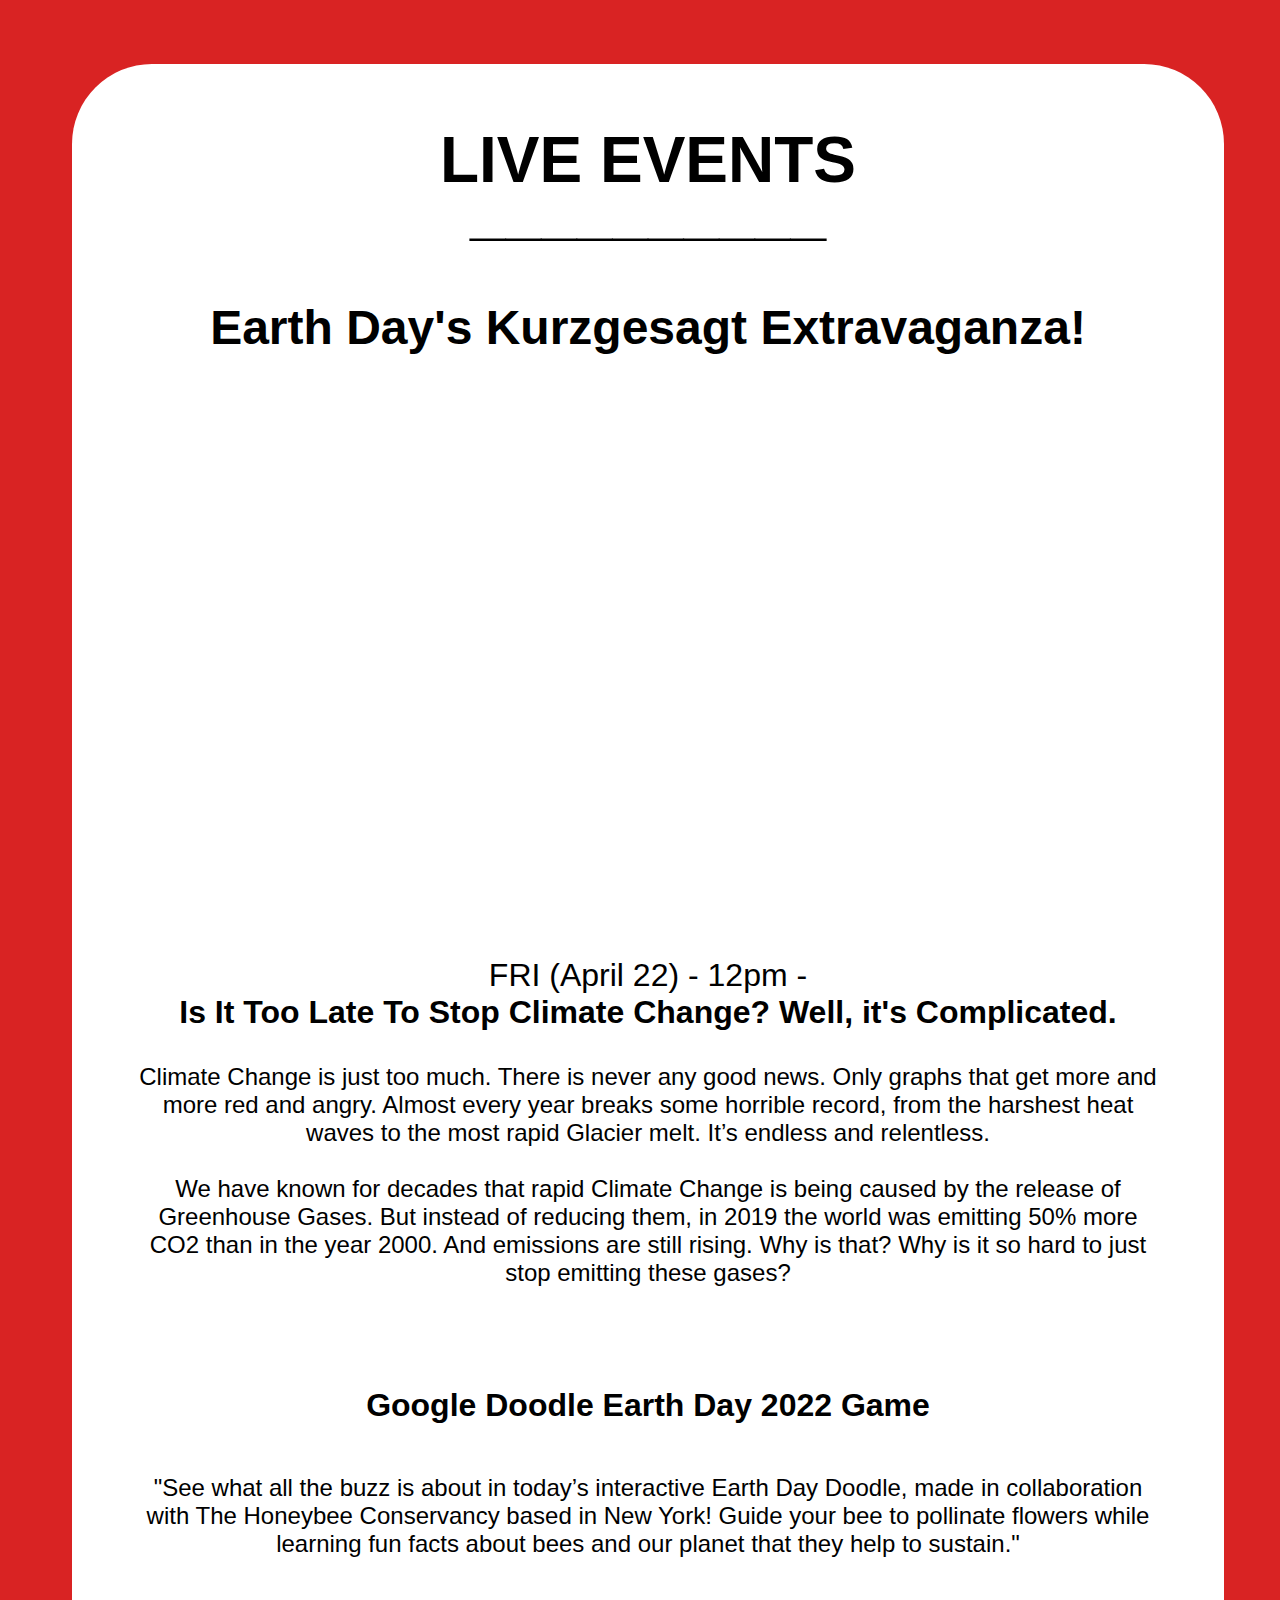
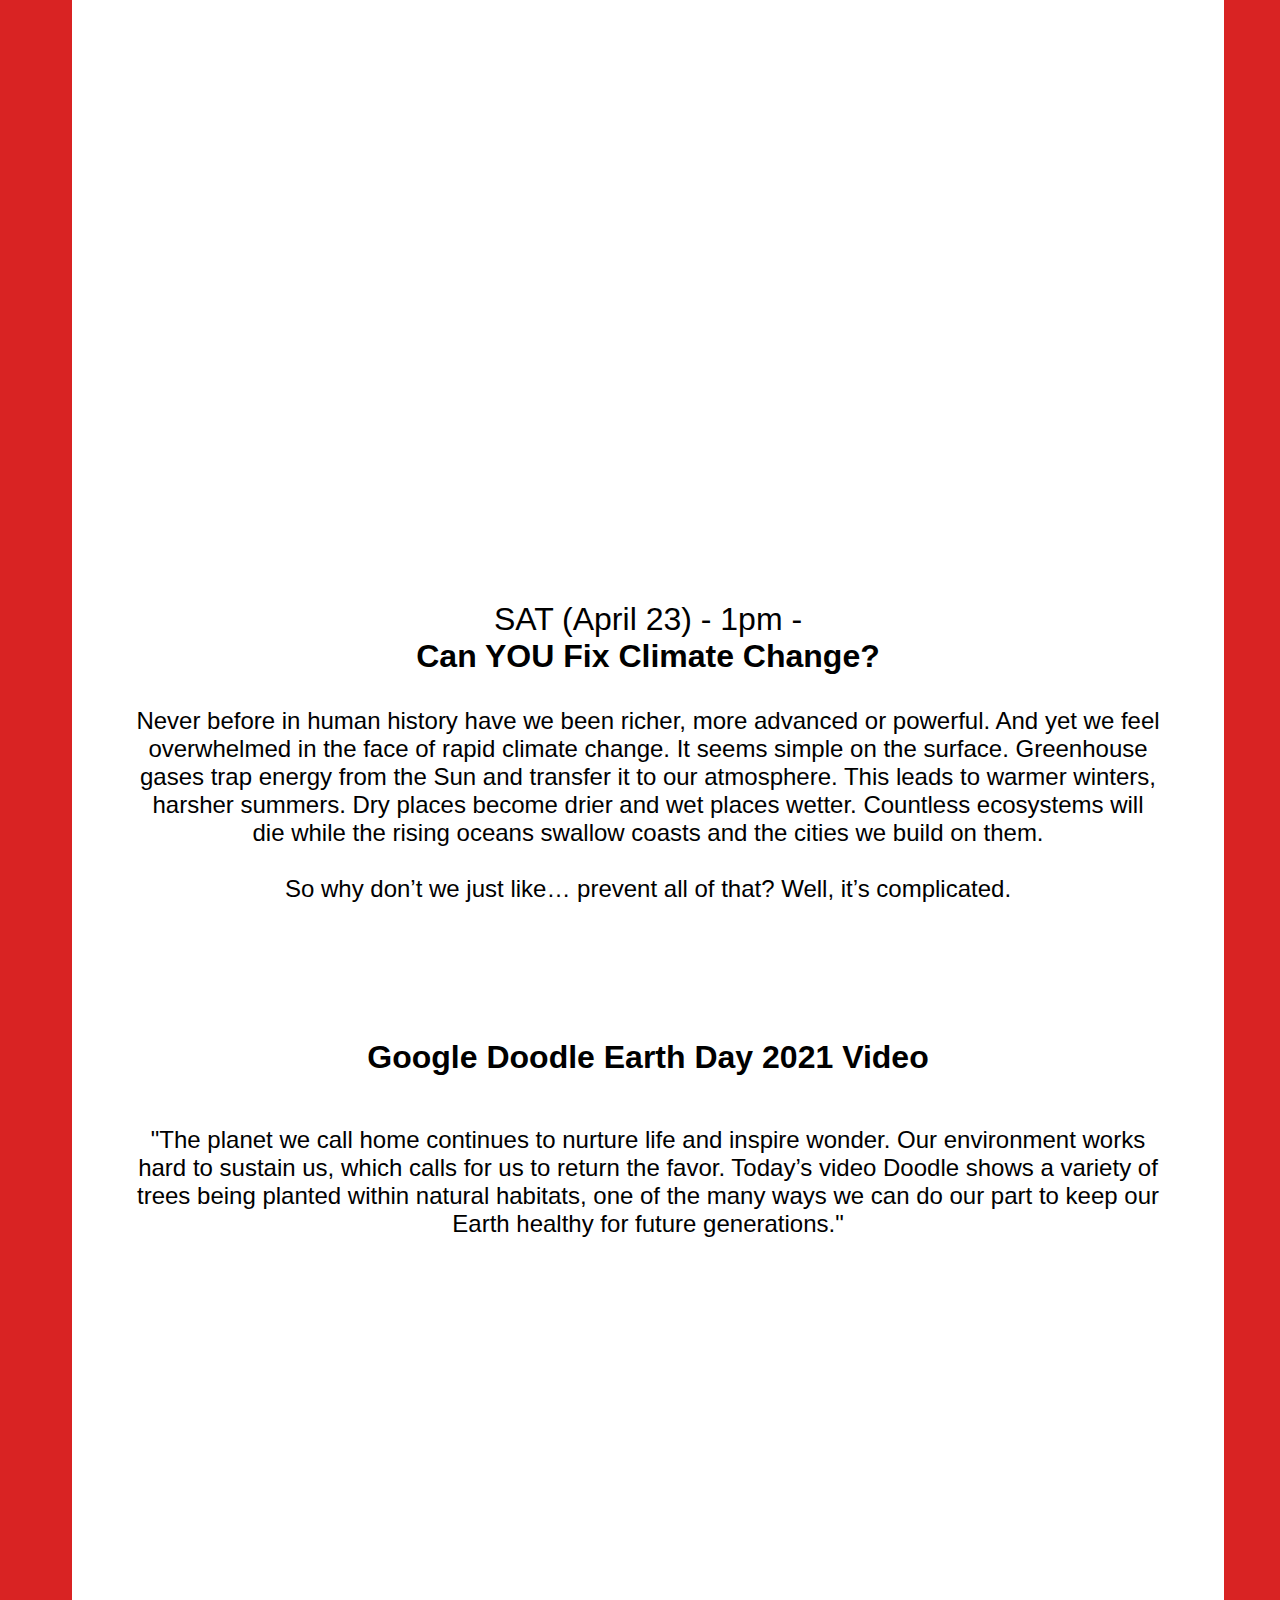
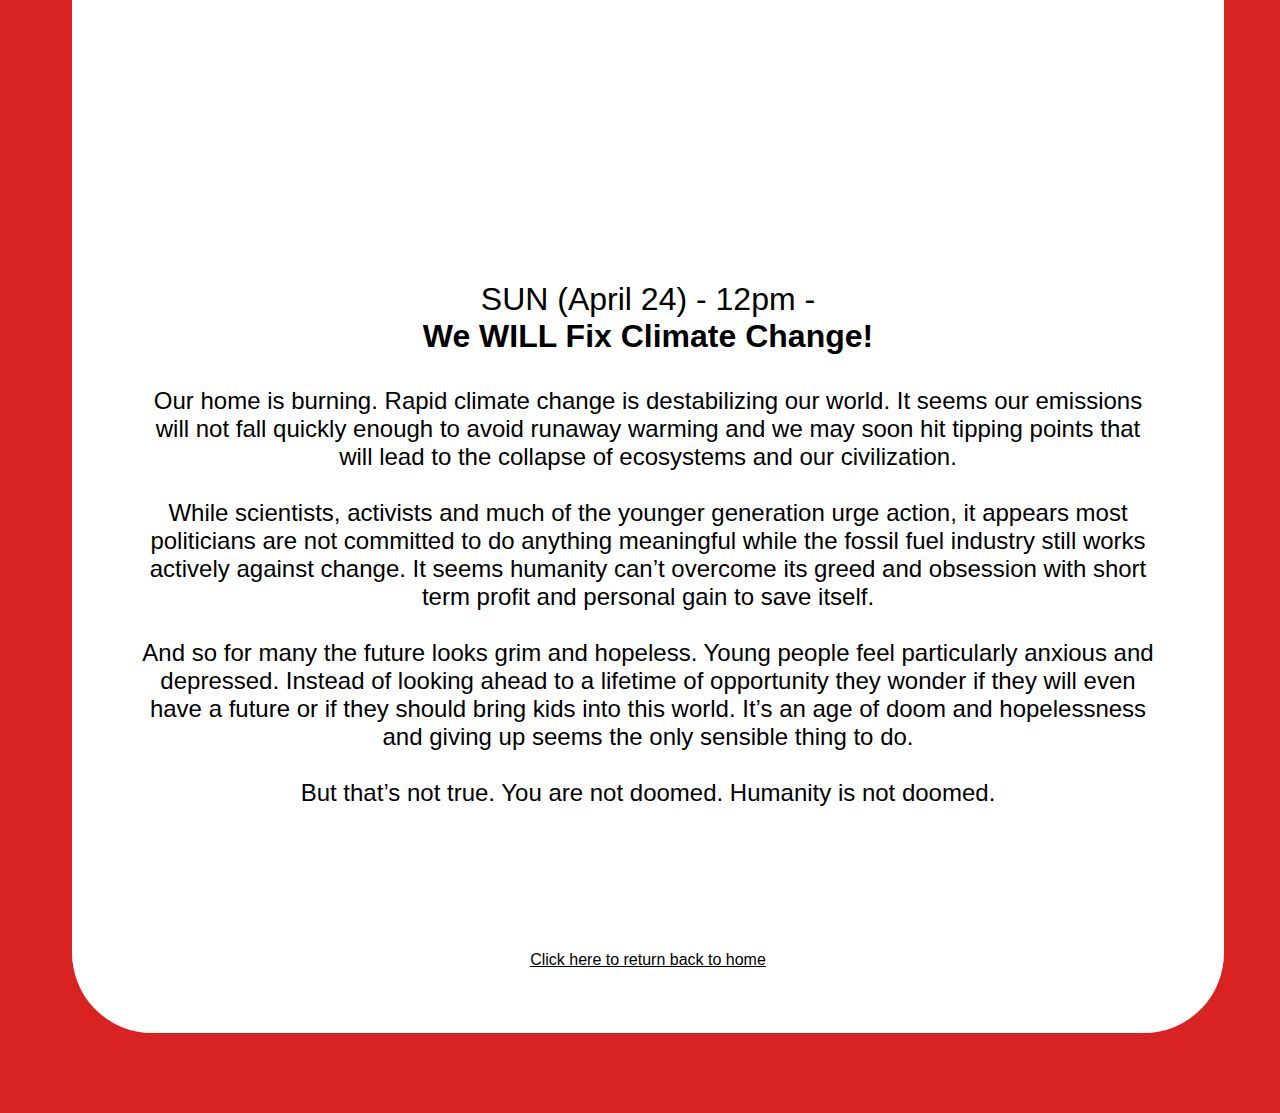
<file: pages/live/Index.html>
<!DOCTYPE html>
<html lang="en">
<head>
	<meta charset="UTF-8">
	<title>Live Events</title>
	<link href="css/style.css" rel="stylesheet">
	<link href="../../img/test/apple-touch-icon.png" rel="apple-touch-icon" sizes="180x180">
	<link href="../../img/test/favicon-32x32.png" rel="icon" sizes="32x32" type="image/png">
	<link href="../../img/test/favicon-16x16.png" rel="icon" sizes="16x16" type="image/png">
	<link href="../../img/test/site.webmanifest" rel="manifest">
	<link href="../../img/test/apple-touch-icon.png" rel="apple-touch-icon" sizes="180x180">
	<link href="../../img/test/favicon-32x32.png" rel="icon" sizes="32x32" type="image/png">
	<link href="../../img/test/favicon-16x16.png" rel="icon" sizes="16x16" type="image/png">
	<link href="../../img/test/site.webmanifest" rel="manifest">
</head>
<body>
	<div>
		<h1>LIVE EVENTS<br></h1>
		<h4>__________</h4>
		<h2>Earth Day's Kurzgesagt Extravaganza!</h2><!-- iframe? -->
		<div class="twitch">
			<div class="twitch-video">
				<iframe allowfullscreen="true" frameborder="0" height="100%" scrolling="no" src="https://player.twitch.tv/?channel=kurzgesagt_official&parent=philna.sh&autoplay=false" width="100%"></iframe>
			</div>
			<div class="twitch-chat">
				<iframe frameborder="0" height="100%" scrolling="no" src="https://www.twitch.tv/embed/kurzgesagt_official/chat?parent=philna.sh" width="100%"></iframe>
			</div>
		</div>
		<p>FRI (April 22) - 12pm -<br>
		<b>Is It Too Late To Stop Climate Change? Well, it's Complicated.</b> <!-- <div class="o-video">
  <iframe href="https://www.youtube.com/watch?v=wbR-5mHI6bo&list=PLFs4vir_WsTxontcYm5ctqp89cNBJKNrs&index=11" allowfullscreen></iframe>
</div> -->
		 <!-- In case you missed - <br>https://www.youtube.com/watch?v=wbR-5mHI6bo&list=PLFs4vir_WsTxontcYm5ctqp89cNBJKNrs&index=11<br> --></p>
		<h5>Climate Change is just too much. There is never any good news. Only graphs that get more and more red and angry. Almost every year breaks some horrible record, from the harshest heat waves to the most rapid Glacier melt. It’s endless and relentless.<br>
		<br>
		We have known for decades that rapid Climate Change is being caused by the release of Greenhouse Gases. But instead of reducing them, in 2019 the world was emitting 50% more CO2 than in the year 2000. And emissions are still rising. Why is that? Why is it so hard to just stop emitting these gases?<br>
		<br></h5>
		<p><b>Google Doodle Earth Day 2022 Game</b></p><br>
		<h5>"See what all the buzz is about in today’s interactive Earth Day Doodle, made in collaboration with The Honeybee Conservancy based in New York! Guide your bee to pollinate flowers while learning fun facts about bees and our planet that they help to sustain."</h5>
		<div class="twitch">
			<div class="twitch-video">
				<iframe allowfullscreen="true" frameborder="0" height="100%" scrolling="no" src="https://www.google.com/doodles/earth-day-2020" width="100%"></iframe>
			</div>
		</div>
		<p>SAT (April 23) - 1pm -<br>
		<b>Can YOU Fix Climate Change?</b><br>
		<!-- In case you missed - <br>https://www.youtube.com/watch?v=yiw6_JakZFc<br> --></p>
		<h5>Never before in human history have we been richer, more advanced or powerful. And yet we feel overwhelmed in the face of rapid climate change. It seems simple on the surface. Greenhouse gases trap energy from the Sun and transfer it to our atmosphere. This leads to warmer winters, harsher summers. Dry places become drier and wet places wetter. Countless ecosystems will die while the rising oceans swallow coasts and the cities we build on them.<br>
		<br>
		So why don’t we just like… prevent all of that? Well, it’s complicated.</h5>
		<p></p>
		<p><b>Google Doodle Earth Day 2021 Video</b></p><br>
		<h5>"The planet we call home continues to nurture life and inspire wonder. Our environment works hard to sustain us, which calls for us to return the favor. Today’s video Doodle shows a variety of trees being planted within natural habitats, one of the many ways we can do our part to keep our Earth healthy for future generations."</h5>
		<div class="twitch">
			<div class="twitch-video">
				<iframe allowfullscreen="true" frameborder="0" height="100%" scrolling="no" src="https://www.google.com/doodles/earth-day-2021" width="190%"></iframe>
			</div>
		</div>
		<p>SUN (April 24) - 12pm -<br>
		<b>We WILL Fix Climate Change!</b><br></p>
		<h5>Our home is burning. Rapid climate change is destabilizing our world. It seems our emissions will not fall quickly enough to avoid runaway warming and we may soon hit tipping points that will lead to the collapse of ecosystems and our civilization.<br>
		<br>
		While scientists, activists and much of the younger generation urge action, it appears most politicians are not committed to do anything meaningful while the fossil fuel industry still works actively against change. It seems humanity can’t overcome its greed and obsession with short term profit and personal gain to save itself.<br>
		<br>
		And so for many the future looks grim and hopeless. Young people feel particularly anxious and depressed. Instead of looking ahead to a lifetime of opportunity they wonder if they will even have a future or if they should bring kids into this world. It’s an age of doom and hopelessness and giving up seems the only sensible thing to do.<br>
		<br>
		But that’s not true. You are not doomed. Humanity is not doomed.</h5><!-- In case you missed - <br>https://www.youtube.com/watch?v=LxgMdjyw8uw<br> -->
		<p></p><!-- <img src="../../img/ASSETS/naked and afriad/300ppi/1coral.png">
            <h3>"  <i>KELP</i>&nbsp; the coral and the climate! "</h3> -->
		<a href="../../Index.html" id="return">Click here to return back to home</a>
	</div>
	<div id="buffer"></div>
</body>
</html>
</file>
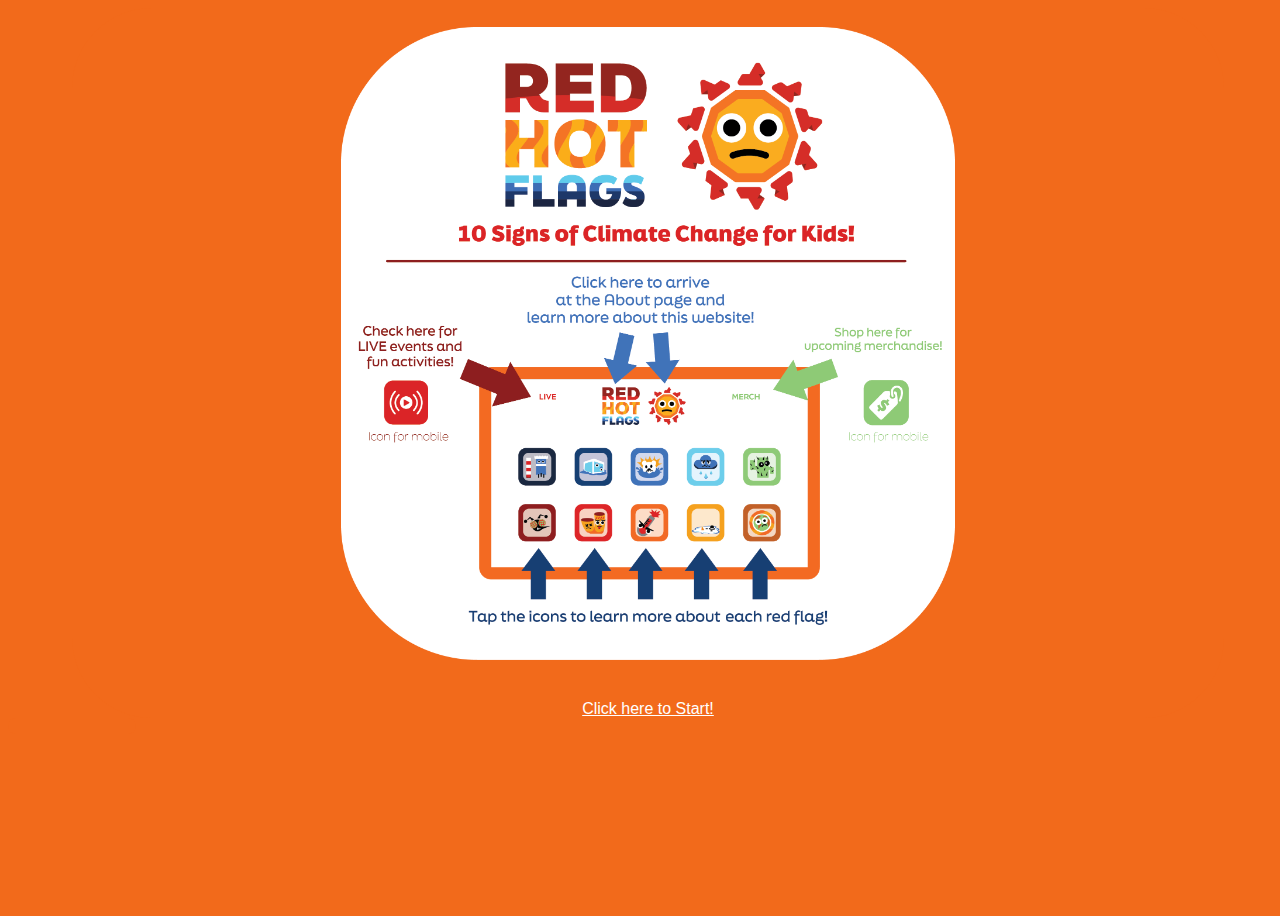
<file: pages/splash/Index.html>
<!DOCTYPE html>
<html lang="en">
<head>
	<meta charset="UTF-8">
	<title>Splash</title>
	<link href="../splash/css/style.css" rel="stylesheet">
	<link href="../../img/test/apple-touch-icon.png" rel="apple-touch-icon" sizes="180x180">
	<link href="../../img/test/favicon-32x32.png" rel="icon" sizes="32x32" type="image/png">
	<link href="../../img/test/favicon-16x16.png" rel="icon" sizes="16x16" type="image/png">
	<link href="../../img/test/site.webmanifest" rel="manifest">
	<meta content="width=device-width,intial-scale=1.0" name="viewport">
</head>
<body>
	<div>
		<img src="../../img/1splash2.png"> <a href="../../Index.html" id="return">Click here to Start!</a>
	</div>
	<div id="buffer"></div>
</body>
</html>
</file>
<file: pages/live/css/style.css>
body {
	height: 100vh;
	width: 100%;
	background-color: #D92323;
}
div {
	width: 80%;
	height: fit-content;
	padding: 5%;
	margin: 5%;
	background-color: white;
	border-radius: 5em;
	display: flex;
	flex-direction: column;
}
h1 {
	font-family: "finalsix", sans-serif;
	font-weight: 900;
	font-style: normal;
	color: black;
	font-size: 400%;
	text-align: center;
	margin-top: 0%;
	/* text-decoration: underline; */
	line-height: 100%;
	margin-bottom: .25em;
}
h4 {
	font-family: "finalsix", sans-serif;
	font-weight: 900;
	font-style: normal;
	color: black;
	font-size: 400%;
	text-align: center;
	margin-top: 0%;
	/* text-decoration: underline; */
	line-height: 10%;
}
h2 {
	font-family: "finalsix", sans-serif;
	font-weight: 700;
	font-style: normal;
	color: black;
	font-size: 300%;
	text-align: center;
	margin: 0%;
}
p {
	font-family: "finalsix", sans-serif;
	font-weight: 500;
	font-style: normal;
	color: black;
	font-size: 200%;
	text-align: center;
}
h3 {
	font-family: "finalsix", sans-serif;
	font-weight: 300;
	font-style: normal;
	color: black;
	font-size: 150%;
	text-align: center;
}
img {
	width: 15em;
	height: auto;
	transition: ease-in-out;
	transition-duration: .2s;
	align-self: center;
	margin-top: 2em;
}
#return {
	font-size: 100%;
	margin-top: 2.5em;
	margin-bottom: 0%;
	text-align: center;
	font-family: "finalsix", sans-serif;
	font-weight: 300;
	font-style: normal;
	color: black;
}
#buffer {
	height: 1em;
	width: 10%;
	background-color: #D92323;
	margin: 0%;
	padding: 0%;
}
h5 {
	font-family: "finalsix", sans-serif;
	font-weight: 500;
	font-style: normal;
	color: black;
	font-size: 150%;
	text-align: center;
	margin-top: 0%;
}
@media screen and (max-width:750px) {
	h1 {
		margin-top: .75em;
	}
	h2 {
		font-size: 200%;
	}
	p {
		font-size: 120%;
	}
}
.twitch {
	margin-bottom: 0%;
	margin-top: 0%;
}
.twitch .twitch-video {
	padding-top: 56.25%;
	position: relative;
	height: 0;
}
.twitch .twitch-video iframe {
	position: absolute;
	width: 100%;
	height: 100%;
	top: 0;
}
.twitch .twitch-chat {
	height: 25em;
}
.twitch .twitch-chat iframe {
	width: 100%;
	height: 100%;
}
@media screen and (min-width: 850px) {
	.twitch {
		position: relative;
	}
	.twitch .twitch-video {
		width: 75%;
		padding-top: 42.1875%;
	}
	.twitch .twitch-chat {
		width: 25%;
		height: auto;
		position: absolute;
		top: 0;
		right: 0;
		bottom: 0;
	}
}
.o-video {
	width: 100%;
	height: 0;
	position: relative;
	padding-top: 56.25%;
	/* 9 / 16 * 100 */
	margin-bottom: 0%;
	background-color: transparent;
}
iframe {
	width: 80%;
	height: 80%;
	position: absolute;
	top: 0;
	left: 0;
	border: 0;
	margin-bottom: 0%;
}
</file>
<file: pages/splash/css/style.css>
body {
	height: 100vh;
	width: 100%;
	background-color: #F26A1B;
}
div {
	width: 80%;
	height: fit-content;
	padding: 1.5% 5% 0% 5%;
	margin: 0% 5% 0% 5%;
	background-color: #F26A1B;
	border-radius: 5em;
	display: flex;
	flex-direction: column;
}
h1 {
	font-family: "finalsix", sans-serif;
	font-weight: 900;
	font-style: normal;
	color: white;
	font-size: 400%;
	text-align: center;
	margin-top: 0%;
	/* text-decoration: underline; */
	line-height: 100%;
	margin-bottom: .25em;
}
h4 {
	font-family: "finalsix", sans-serif;
	font-weight: 900;
	font-style: normal;
	color: white;
	font-size: 400%;
	text-align: center;
	margin-top: 0%;
	margin-bottom: .5em;
	/* text-decoration: underline; */
	line-height: 10%;
}
h2 {
	font-family: "finalsix", sans-serif;
	font-weight: 700;
	font-style: normal;
	color: white;
	font-size: 300%;
	text-align: center;
	margin: 0%;
}
p {
	font-family: "finalsix", sans-serif;
	font-weight: 500;
	font-style: normal;
	color: white;
	font-size: 200%;
	text-align: center;
}
h3 {
	font-family: "finalsix", sans-serif;
	font-weight: 300;
	font-style: normal;
	color: white;
	font-size: 150%;
	text-align: center;
}
img {
	width: 60%;
	height: auto;
	transition: ease-in-out;
	transition-duration: .2s;
	align-self: center;
	object-fit: contain;
	margin-top: 0em;
}
#more {
	width: 13em;
	height: auto;
}
#return {
	font-size: 100%;
	margin-top: 2.5em;
	margin-bottom: 0%;
	text-align: center;
	font-family: "finalsix", sans-serif;
	font-weight: 300;
	font-style: normal;
	color: white;
}
#buffer {
	height: 1em;
	width: 10%;
	background-color: none;
	margin: 0%;
	padding: 0%;
}
#box {
	display: flex;
	width: 87.5%;
	height: 55%;
	flex-wrap: wrap;
	gap: 5em;
	flex-direction: row;
	margin: 0%;
	justify-content: center;
}
a {
	transition: ease-in-out;
	transition-duration: .2s;
}
a:hover {
	transform: scale(1.3);
	transition: ease-in-out;
	transition-duration: .2s;
}
@media screen and (max-width: 750px) {
	h1 {
		margin-top: .75em;
	}
	img {
		width: 110%;
		height: auto;
	}
	h2 {
		font-size: 300%;
	}
	p {
		font-size: 120%;
	}
	#box {
		justify-content: center;
	}
	a {
		font-size: 200%;
	}
}
</file>
